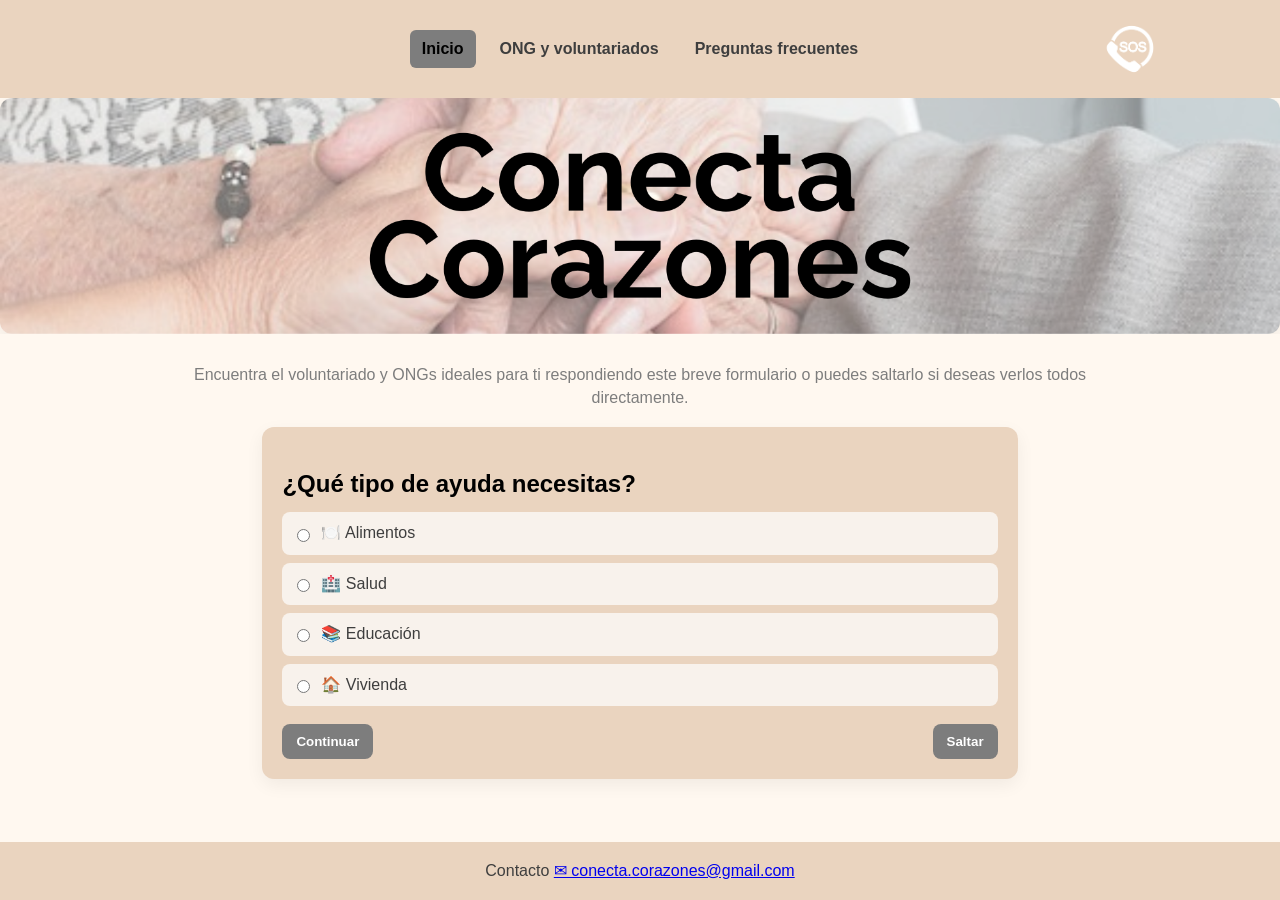
<file: index.html>
<!DOCTYPE html>
<html lang="es">
<head>
    <meta charset="utf-8">
    <meta name="viewport" content="width=device-width,initial-scale=1">
    <title>Conecta Corazones — Inicio</title>
    <link rel="stylesheet" href="styles.css">
</head>
<body>
    <header class="site-header">
        <nav class="top-nav">
            <div class="nav-left">
                <a class="nav-btn active" href="index.html">Inicio</a>
                <a class="nav-btn" href="ongs-generales.html">ONG y voluntariados</a>
                <a class="nav-btn" href="faq.html">Preguntas frecuentes</a>
            </div>
            <div class="nav-right">
                <a href="#" class="sos-logo" onclick="handleSOS(event)">
                    <img src="./images/SOSLogo.png" alt="SOS">
                </a>
            </div>
        </nav>
    </header>

    <div class="hero-image">
        <img src="./images/Conecta Corazones.png" alt="Conecta Corazones">
    </div>

    <main>
        <div class="container">
            <p class="description">
                Encuentra el voluntariado y ONGs ideales para ti respondiendo este breve formulario o puedes saltarlo si deseas verlos todos directamente.
            </p>

            <div class="survey-box">
                <form id="survey-form" action="ongs-personalizadas.html" method="GET">
                    <h2>¿Qué tipo de ayuda necesitas?</h2>
                    <div class="radio-group">
                        <label class="radio-label"><input type="radio" name="help-type" value="food" required> 🍽️ Alimentos</label>
                        <label class="radio-label"><input type="radio" name="help-type" value="health"> 🏥 Salud</label>
                        <label class="radio-label"><input type="radio" name="help-type" value="education"> 📚 Educación</label>
                        <label class="radio-label"><input type="radio" name="help-type" value="housing"> 🏠 Vivienda</label>
                    </div>
                    <div class="button-group">
                        <button type="submit" class="btn btn-primary">Continuar</button>
                        <button type="button" class="btn btn-primary skip-btn" onclick="window.location.href='ongs-generales.html'">Saltar</button>
                    </div>
                </form>
            </div>
        </div>
    </main>

    <footer class="site-footer">
        <div class="footer-content">
            <span class="contact-title">Contacto</span>
            <a href="mailto:conecta.corazones@gmail.com" class="contact-email">✉ conecta.corazones@gmail.com</a>
        </div>
    </footer>

    <script src="script.js"></script>
</body>
</html>
</file>
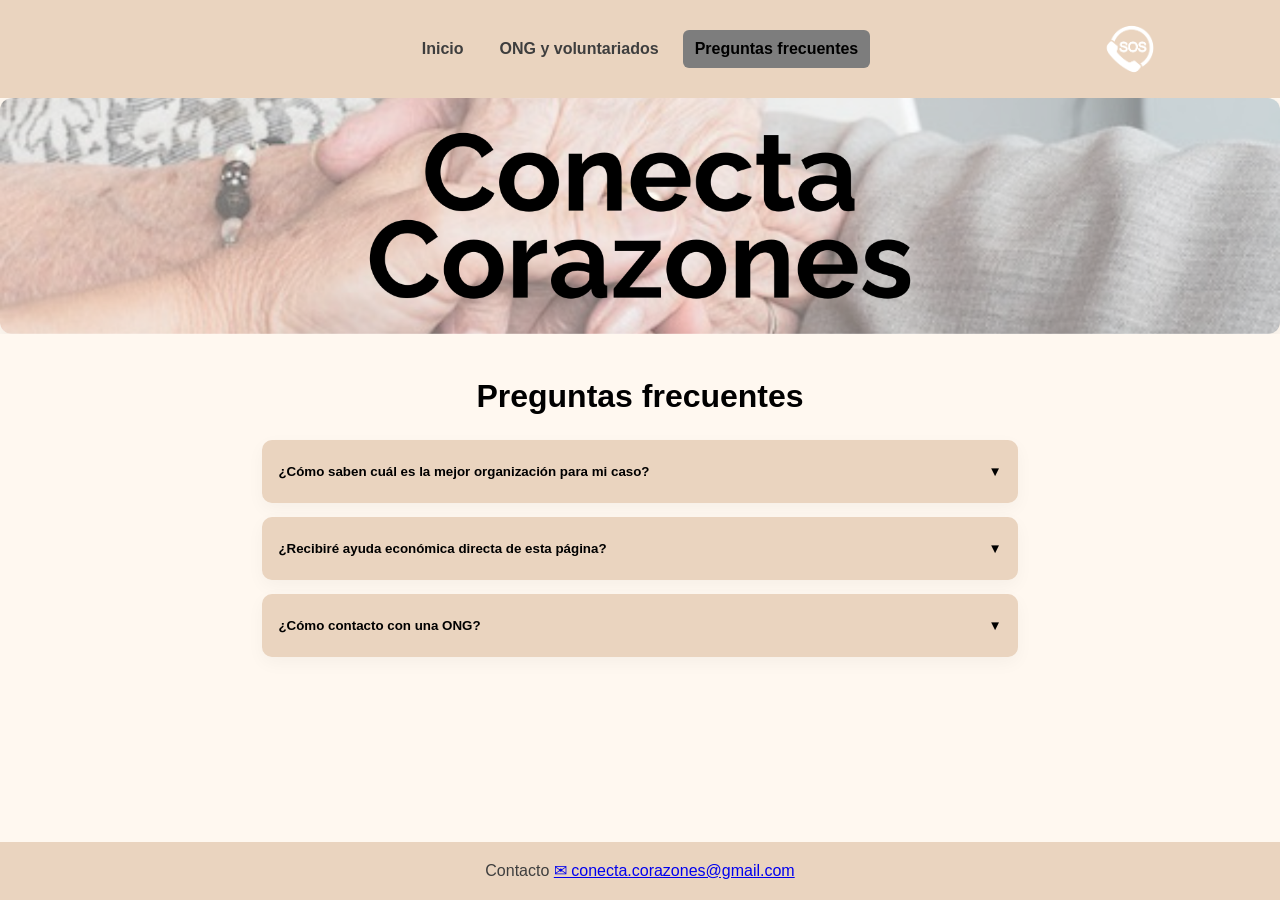
<file: faq.html>
<!DOCTYPE html>
<html lang="es">
<head>
    <meta charset="utf-8">
    <meta name="viewport" content="width=device-width,initial-scale=1">
    <title>FAQ — Conecta Corazones</title>
    <link rel="stylesheet" href="styles.css">
</head>
<body>
    <header class="site-header">
        <nav class="top-nav">
            <div class="nav-left">
                <a class="nav-btn" href="index.html">Inicio</a>
                <a class="nav-btn" href="ongs-generales.html">ONG y voluntariados</a>
                <a class="nav-btn active" href="faq.html">Preguntas frecuentes</a>
            </div>
            <div class="nav-right">
                <a href="#" class="sos-logo" onclick="handleSOS(event)">
                    <img src="./images/SOSLogo.png" alt="SOS">
                </a>
            </div>
        </nav>
    </header>

    <div class="hero-image">
        <img src="./images/Conecta Corazones.png" alt="Conecta Corazones">
    </div>

    <main>
        <div class="container">
            <h1>Preguntas frecuentes</h1>

            <div class="faq-list">
                <div class="card faq-item">
                    <button class="faq-question">¿Cómo saben cuál es la mejor organización para mi caso? <span class="arrow">▼</span></button>
                    <div class="faq-answer"><p>Analizamos tus respuestas para conectarte con la ONG que mejor se adapte a tus necesidades específicas.</p></div>
                </div>
                <div class="card faq-item">
                    <button class="faq-question">¿Recibiré ayuda económica directa de esta página? <span class="arrow">▼</span></button>
                    <div class="faq-answer"><p>No, somos un puente para conectarte con las organizaciones que brindan la ayuda.</p></div>
                </div>
                <div class="card faq-item">
                    <button class="faq-question">¿Cómo contacto con una ONG? <span class="arrow">▼</span></button>
                    <div class="faq-answer"><p>Pulsa "Acceder" en la ficha de la ONG para solicitar información; te guiaremos en los siguientes pasos.</p></div>
                </div>
            </div>
        </div>
    </main>

    <footer class="site-footer">
        <div class="footer-content">
            <span class="contact-title">Contacto</span>
            <a href="mailto:conecta.corazones@gmail.com" class="contact-email">✉ conecta.corazones@gmail.com</a>
        </div>
    </footer>

    <script src="script.js"></script>
</body>
</html>
</file>
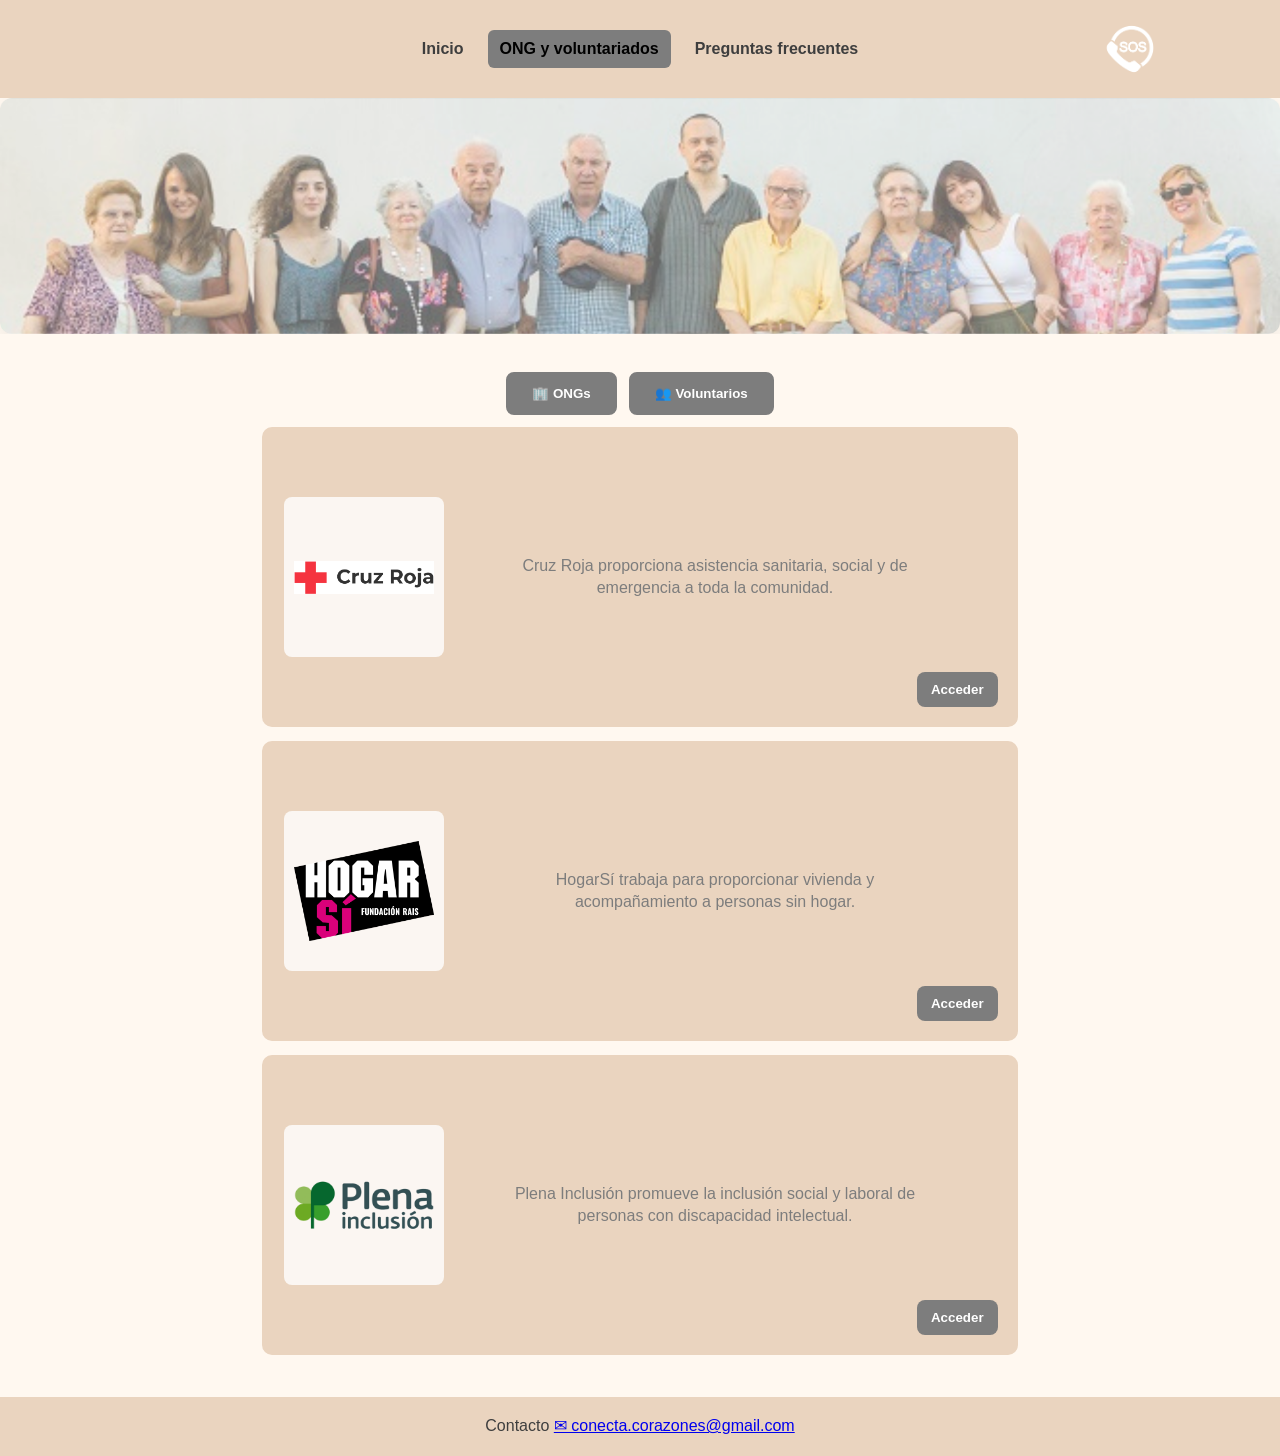
<file: ongs-generales.html>
<!DOCTYPE html>
<html lang="es">
<head>
    <meta charset="utf-8">
    <meta name="viewport" content="width=device-width,initial-scale=1">
    <title>ONGs — Conecta Corazones</title>
    <link rel="stylesheet" href="styles.css">
</head>
<body>
    <header class="site-header">
        <nav class="top-nav">
            <div class="nav-left">
                <a class="nav-btn" href="index.html">Inicio</a>
                <a class="nav-btn active" href="ongs-generales.html">ONG y voluntariados</a>
                <a class="nav-btn" href="faq.html">Preguntas frecuentes</a>
            </div>
            <div class="nav-right">
                <a href="#" class="sos-logo" onclick="handleSOS(event)">
                    <img src="./images/SOSLogo.png" alt="SOS">
                </a>
            </div>
        </nav>
    </header>

    <div class="hero-image">
        <img src="./images/ImagenONG1.png" alt="Conecta Corazones">
    </div>

    <main>
        <div class="container">
            <div class="filter-buttons">
                <button class="filter-btn active" onclick="toggleFilter(this, 'ongs')">🏢 ONGs</button>
                <button class="filter-btn active" onclick="toggleFilter(this, 'voluntarios')">👥 Voluntarios</button>
            </div>
            <div id="general-list" class="container-grid">
                <div class="ong-card" data-id="1">
                    <div class="ong-logo"><img src="./images/ONGS/CruzRojaLogo.png" alt="Cruz Roja"></div>
                    <div class="ong-desc">Cruz Roja proporciona asistencia sanitaria, social y de emergencia a toda la comunidad.</div>
                    <div class="ong-actions"><button class="btn btn-primary" onclick="contactOng('Cruz Roja')">Acceder</button></div>
                </div>
                <div class="ong-card" data-id="2">
                    <div class="ong-logo"><img src="./images/ONGS/HogarSiLogo.png" alt="HogarSí"></div>
                    <div class="ong-desc">HogarSí trabaja para proporcionar vivienda y acompañamiento a personas sin hogar.</div>
                    <div class="ong-actions"><button class="btn btn-primary" onclick="contactOng('HogarSí')">Acceder</button></div>
                </div>
                <div class="ong-card" data-id="3">
                    <div class="ong-logo"><img src="./images/ONGS/PlenaInclusionLogo.png" alt="Plena Inclusión"></div>
                    <div class="ong-desc">Plena Inclusión promueve la inclusión social y laboral de personas con discapacidad intelectual.</div>
                    <div class="ong-actions"><button class="btn btn-primary" onclick="contactOng('Plena Inclusión')">Acceder</button></div>
                </div>
            </div>
        </div>
    </main>

    <footer class="site-footer">
        <div class="footer-content">
            <span class="contact-title">Contacto</span>
            <a href="mailto:conecta.corazones@gmail.com" class="contact-email">✉ conecta.corazones@gmail.com</a>
        </div>
    </footer>

    <script src="script.js"></script>
</body>
</html>
</file>
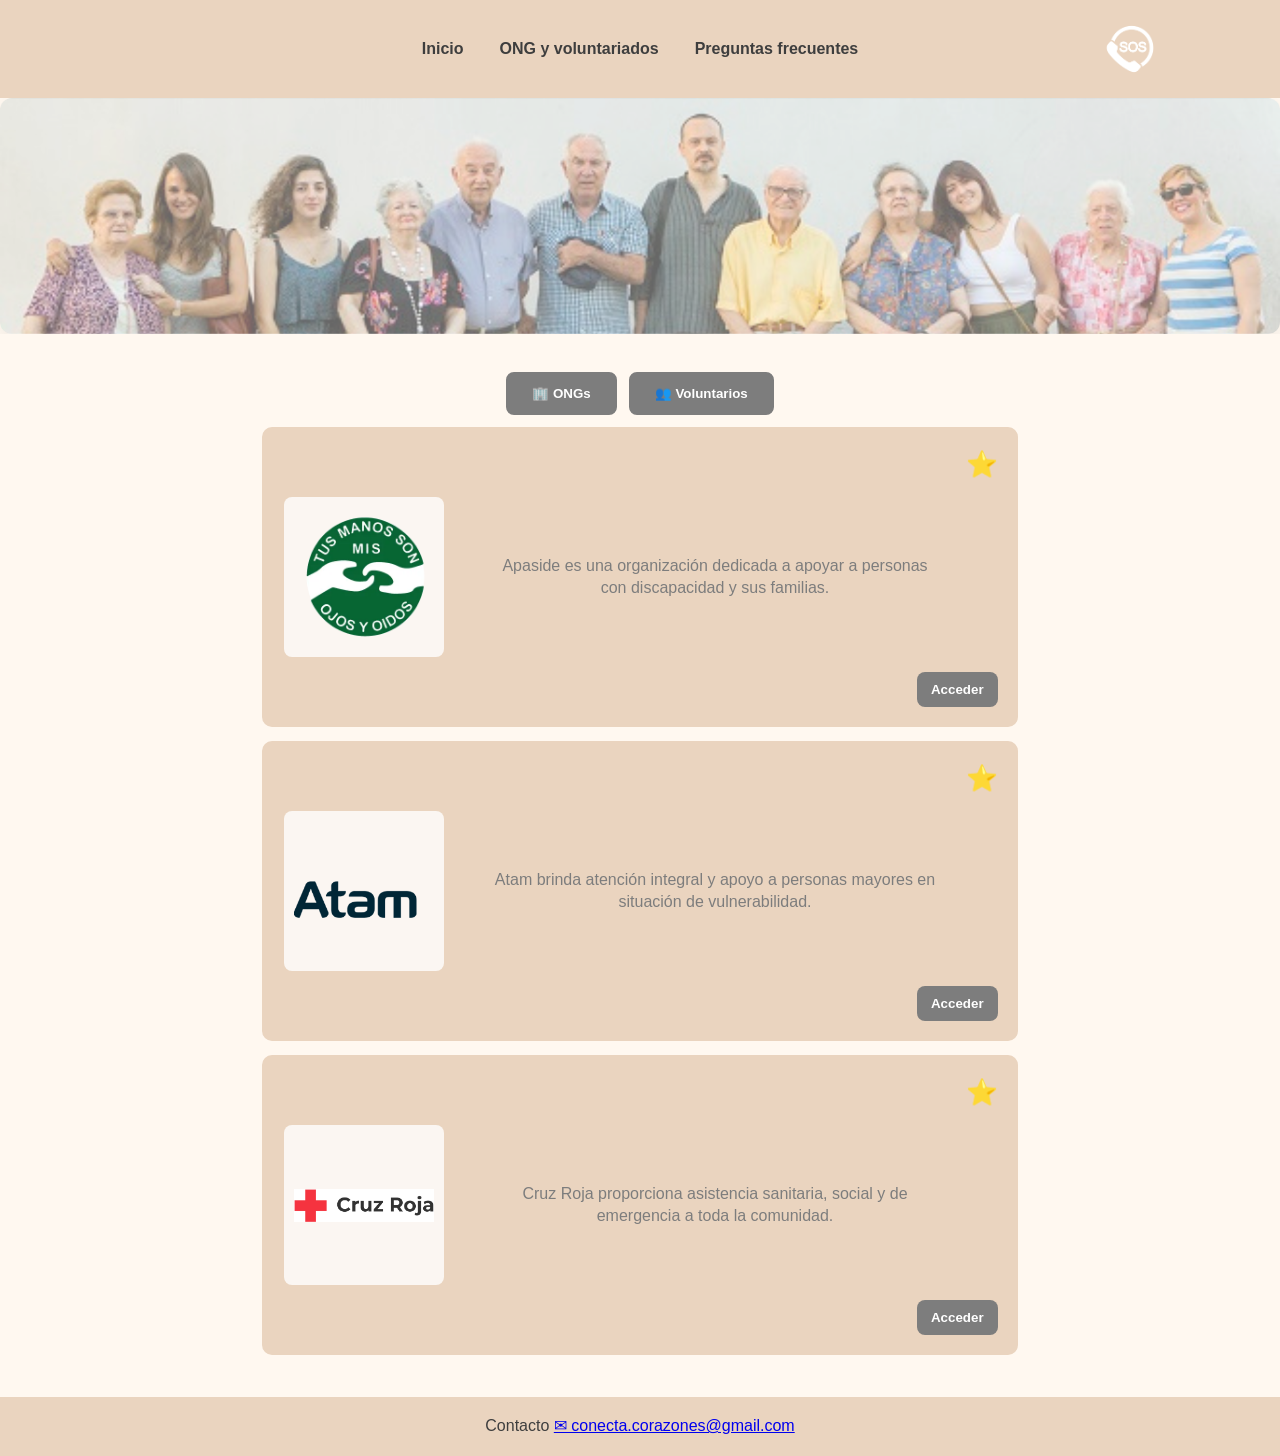
<file: ongs-personalizadas.html>
<!DOCTYPE html>
<html lang="es">
<head>
	<meta charset="utf-8">
	<meta name="viewport" content="width=device-width,initial-scale=1">
	<title>ONGs Recomendadas — Conecta Corazones</title>
	<link rel="stylesheet" href="styles.css">
</head>
<body>
	<header class="site-header">
		<nav class="top-nav">
			<div class="nav-left">
				<a class="nav-btn" href="index.html">Inicio</a>
				<a class="nav-btn" href="ongs-generales.html">ONG y voluntariados</a>
				<a class="nav-btn" href="faq.html">Preguntas frecuentes</a>
			</div>
			<div class="nav-right">
				<a href="#" class="sos-logo" onclick="handleSOS(event)">
					<img src="./images/SOSLogo.png" alt="SOS">
				</a>
			</div>
		</nav>
	</header>

	<div class="hero-image">
		<img src="./images/ImagenONG1.png" alt="Conecta Corazones">
	</div>

	<main>
		<div class="container">
			<div class="filter-buttons">
				<button class="filter-btn active" onclick="toggleFilter(this, 'ongs')">🏢 ONGs</button>
				<button class="filter-btn active" onclick="toggleFilter(this, 'voluntarios')">👥 Voluntarios</button>
			</div>
			<div id="personalized-list" class="container-grid">
				<div class="ong-card personalized" data-id="1">
					<div class="ong-logo"><img src="./images/ONGS/ApascideLogo.png" alt="Apaside"></div>
					<div class="ong-desc">Apaside es una organización dedicada a apoyar a personas con discapacidad y sus familias.</div>
					<div class="ong-actions"><button class="btn btn-primary" onclick="contactOng('Apaside')">Acceder</button></div>
				</div>
				<div class="ong-card personalized" data-id="2">
					<div class="ong-logo"><img src="./images/ONGS/AtamLogo.png" alt="Atam"></div>
					<div class="ong-desc">Atam brinda atención integral y apoyo a personas mayores en situación de vulnerabilidad.</div>
					<div class="ong-actions"><button class="btn btn-primary" onclick="contactOng('Atam')">Acceder</button></div>
				</div>
				<div class="ong-card personalized" data-id="3">
					<div class="ong-logo"><img src="./images/ONGS/CruzRojaLogo.png" alt="Cruz Roja"></div>
					<div class="ong-desc">Cruz Roja proporciona asistencia sanitaria, social y de emergencia a toda la comunidad.</div>
					<div class="ong-actions"><button class="btn btn-primary" onclick="contactOng('Cruz Roja')">Acceder</button></div>
				</div>
			</div>
		</div>
	</main>

	<footer class="site-footer">
		<div class="footer-content">
			<span class="contact-title">Contacto</span>
			<a href="mailto:conecta.corazones@gmail.com" class="contact-email">✉ conecta.corazones@gmail.com</a>
		</div>
	</footer>

	<script src="script.js"></script>
</body>
</html>
</file>
<file: styles.css>
:root {
    --cremita: #FFF8F0;
    --gris-claro: #7D7D7D;
    --marron-claro: #EAD4BF;
    --marron-oscuro: #8B6F47;
    --texto: #3E3E3E;
}

html, body {
    margin: 0;
    padding: 0;
    box-sizing: border-box;
    overflow-x: hidden;
}

body {
    font-family: "Segoe UI", Tahoma, Geneva, Verdana, sans-serif;
    background: var(--cremita);
    color: var(--texto);
    line-height: 1.4;
    display: flex;
    flex-direction: column;
    min-height: 100vh;
}

main {
    flex: 1;
}

/* Cambiar textos marrón oscuro a negro */
h1,
h2,
h3,
h4,
h5,
h6,
.site-header .nav-btn.active,
.faq-question {
    color: #000 !important;
}

/* HEADER */
.site-header {
    width: 100%;
    background: var(--marron-claro);
    position: relative;
    min-height: 98px;
    box-sizing: border-box;
}

.top-nav {
    max-width: 1100px;
    margin: 0 auto;
    height: 98px;
    display: flex;
    align-items: center;
    padding: 0 20px;
    position: relative;
    box-sizing: border-box;
    width: 100%;
}

.top-nav .nav-left {
    margin: 0 auto;
    display: flex;
    gap: 12px;
    align-items: center;
}

.nav-btn {
    padding: 8px 12px;
    border-radius: 6px;
    font-weight: 700;
    color: var(--texto);
    text-decoration: none;
    display: inline-block;
}

.nav-btn.active {
    background: var(--gris-claro);
    color: white;
}

.sos-badge {
    position: absolute;
    right: 20px;
    top: 50%;
    transform: translateY(-50%);
    background: #E74C3C;
    color: white;
    padding: 6px 10px;
    border-radius: 20px;
    font-weight: 700;
}

.sos-logo {
    position: absolute;
    right: 30px;
    top: 50%;
    transform: translateY(-50%);
    display: flex;
    align-items: center;
    justify-content: center;
    cursor: pointer;
    transition: all 0.3s ease;
    z-index: 20;
}

.sos-logo img {
    width: 60px;
    height: 60px;
    object-fit: contain;
    transition: transform 0.3s ease;
}

.sos-logo:hover img {
    transform: scale(1.1);
}

/* HERO IMAGE */
.hero-image {
    position: relative;
    width: 100vw;
    left: 50%;
    transform: translateX(-50%);
    margin: 0;
    padding: 0;
    box-sizing: border-box;
    overflow: hidden;
}

.hero-image img {
    display: block;
    width: 100%;
    height: auto;
    border-radius: 12px;
    box-shadow: 0 6px 18px rgba(0, 0, 0, 0.06);
    object-fit: cover;
}

.hero-image.small {
    position: static;
    width: 100%;
    margin: 0;
    left: auto;
    right: auto;
    transform: none;
}

/* CONTAINER */
.container {
    max-width: 980px;
    margin: 0 auto;
    padding: 18px;
    box-sizing: border-box;
}

h1 {
    text-align: center;
    color: var(--marron-oscuro);
}

.description {
    color: var(--gris-claro);
    text-align: center;
    margin: 12px 0 18px;
}

/* ENCUESTA */
.survey-box {
    width: 80vw;
    max-width: 80%;
    min-width: 320px;
    margin: 0 auto;
    background: var(--marron-claro);
    padding: 20px;
    border-radius: 12px;
    box-shadow: 0 6px 18px rgba(0, 0, 0, 0.06);
    box-sizing: border-box;
    text-align: left;
}

.survey-box h2 {
    color: var(--marron-oscuro);
    margin-bottom: 12px;
}

.radio-group {
    display: flex;
    flex-direction: column;
    gap: 8px;
    margin-bottom: 12px;
}

.radio-label {
    padding: 10px;
    border-radius: 8px;
    background: rgba(255, 255, 255, 0.7);
    cursor: pointer;
    display: flex;
    align-items: center;
    gap: 8px;
}

/* Separar botones pero mantener mismo estilo */
.button-group {
    display: flex;
    align-items: center;
    margin-top: 18px;
}

.skip-btn {
    margin-left: auto;
}


/* ONG CARDS - AJUSTADO PARA CENTRADO */
.container-grid {
    display: flex;
    flex-direction: column;
    gap: 14px;
    margin-top: 12px;
    align-items: center;
}

.ong-card {
    position: relative;
    padding: 22px;
    border-radius: 10px;
    background: var(--marron-claro);
    display: flex;
    gap: 18px;
    align-items: center; /* Centrado vertical del contenido */
    box-sizing: border-box;
    width: 80vw;
    max-width: 80%;
    min-width: 320px;
    height: 300px;
}

.ong-card.personalized::after {
    content: "⭐";
    position: absolute;
    right: 20px;
    top: 20px;
    font-size: 1.6rem;
}

.ong-logo {
    flex: 0 0 160px;
    width: 160px;
    height: 160px;
    display: flex;
    align-items: center;
    justify-content: center;
    border-radius: 8px;
    background: rgba(255, 255, 255, 0.8);
    color: var(--marron-oscuro);
    font-weight: 700;
    padding: 12px;
    box-sizing: border-box;
    margin-bottom: 0; /* Eliminado el margen inferior para no romper el centrado */
}

.ong-logo img {
    width: auto;
    height: auto;
    max-width: 140px;
    max-height: 140px;
    object-fit: contain;
}

.ong-desc {
    flex: 1 1 auto;
    display: flex;
    align-items: center;
    justify-content: center;
    text-align: center;
    margin: 0 20px;
    padding: 12px;
    padding-right: 40px; /* Ajustado para dar más aire al texto */
    color: var(--gris-claro);
    word-break: break-word;
    overflow: hidden;
    height: 100%;
}

.ong-actions {
    position: absolute;
    bottom: 20px;
    right: 20px;
    display: flex;
    gap: 8px;
    align-items: center;
}

/* BOTONES */
.btn {
    padding: 10px 14px;
    border-radius: 8px;
    border: none;
    font-weight: 700;
    cursor: pointer;
    text-decoration: none;
    display: inline-block;
    text-align: center;
    transition: transform 0.3s ease;
}

.btn:hover {
    transform: scale(1.1);
}

.btn-primary {
    background: var(--gris-claro);
    color: white;
}

.btn-secondary {
    background: transparent;
    border: 2px solid var(--gris-claro);
    color: var(--gris-claro);
}

/* FAQ */
.faq-list {
    width: 80vw;
    max-width: 80%;
    min-width: 320px;
    margin: 0 auto;
    box-sizing: border-box;
    display: flex;
    flex-direction: column;
    gap: 14px;
    margin-top: 12px;
}

.faq-list .card {
    background: var(--marron-claro);
    border-radius: 10px;
    padding: 16px;
    box-shadow: 0 6px 18px rgba(0, 0, 0, 0.04);
}

.faq-question {
    width: 100%;
    background: transparent;
    border: none;
    text-align: left;
    font-weight: 700;
    color: var(--marron-oscuro);
    display: flex;
    justify-content: space-between;
    align-items: center;
    padding: 8px 0;
    cursor: pointer;
}

.faq-answer {
    max-height: 0;
    overflow: hidden;
    transition: max-height 0.28s ease, padding 0.28s ease;
    background: rgba(234, 212, 191, 0.35);
    border-radius: 8px;
}

.faq-answer.active {
    padding: 12px;
    max-height: 400px;
}

/* FOOTER */
.site-footer {
    background: var(--marron-claro);
    padding: 18px;
    margin-top: 24px;
    box-sizing: border-box;
    text-align: center;
}

/* RESPONSIVE */
@media (max-width: 768px) {
    .ong-card {
        width: 92vw;
        max-width: 92%;
        height: auto;
        padding: 16px;
        flex-direction: column;
        align-items: center; /* También centrado en móvil */
    }
    .ong-logo {
        width: 100%;
        height: 120px;
        margin-bottom: 12px;
    }
    .ong-desc {
        padding-right: 12px;
        height: auto;
    }
    .ong-actions {
        position: static;
        margin-top: 12px;
        width: 100%;
        justify-content: center;
    }
    .sos-logo {
        position: absolute;      /* sigue dentro del header */
        top: 50%;                /* centrado vertical */
        right: 15px;             /* un poco más cerca del borde */
        transform: translateY(-50%);
        z-index: 20;
        width: 50px;             /* tamaño adecuado para móvil */
        height: 50px;
    }
    .top-nav .nav-left {
        flex-wrap: wrap;         /* permite que los links bajen si hace falta */
        gap: 8px;                /* ajusta espacio entre links */
    }
}

.filter-buttons {
    display: flex;
    justify-content: center;
    gap: 12px;
    margin: 20px 0 12px;
}

.filter-btn {
    padding: 12px 24px;
    border-radius: 8px;
    border: 2px solid var(--gris-claro);
    background: transparent;
    color: var(--gris-claro);
    font-weight: 700;
    cursor: pointer;
    transition: all 0.3s ease;
}

.filter-btn.active {
    background: var(--gris-claro);
    color: white;
}
</file>
